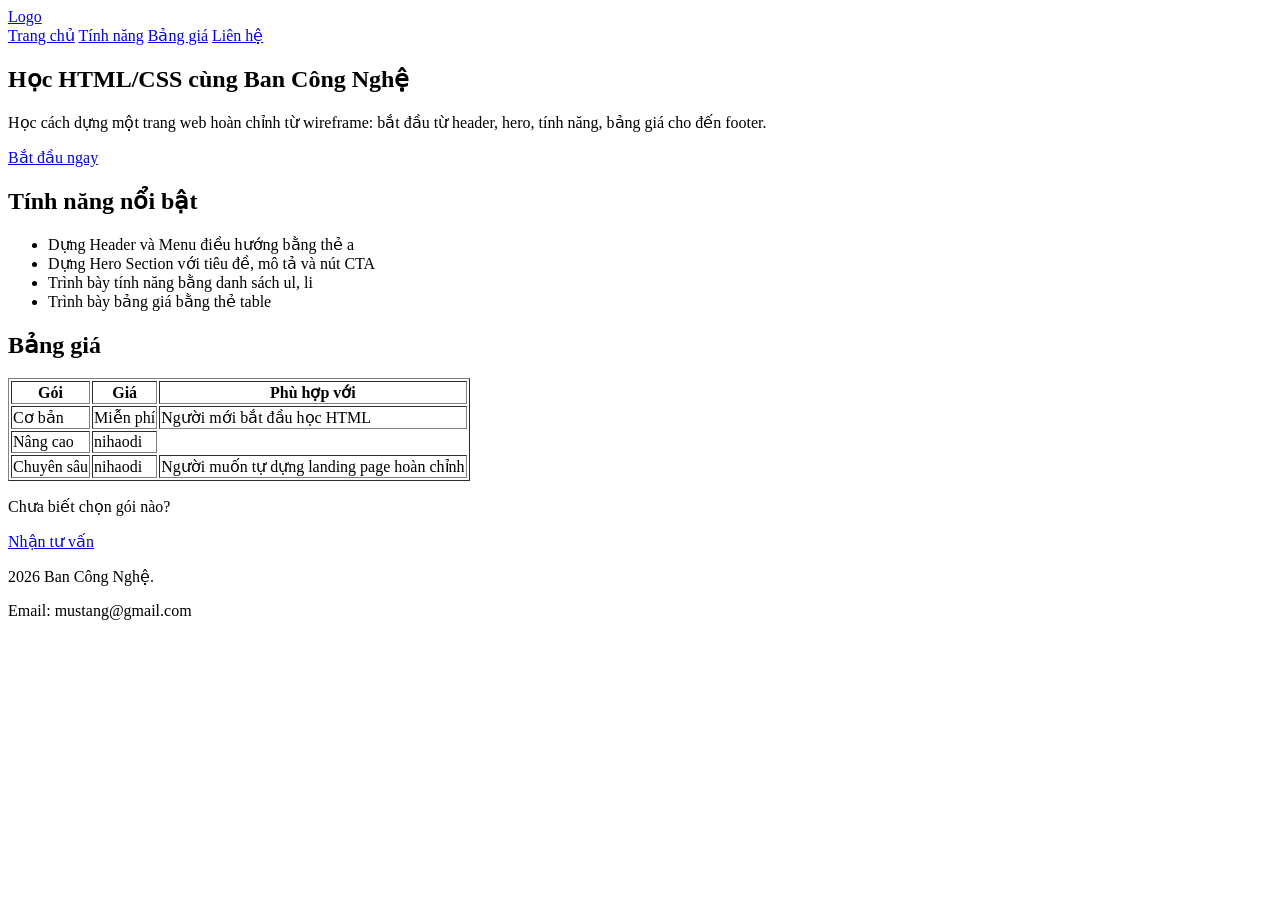
<file: buoi 1/On site/index.html>
<!DOCTYPE html>
<html lang="vi">

<head>
    <meta charset="UTF-8">
    <meta name="viewport" content="width=device-width, initial-scale=1.0">
    <title>nihaodi</title>
</head>

<body>
    <header>
        <a href="#">Logo</a>
        <nav>
            <a href="#">Trang chủ</a>
            <a href="#tinh-nang">Tính năng</a>
            <a href="#bang-gia">Bảng giá</a>
            <a href="#lien-he">Liên hệ</a>
        </nav>
    </header>

    <main>
        <section>
            <h1>Học HTML/CSS cùng Ban Công Nghệ</h1>
            <p>Học cách dựng một trang web hoàn chỉnh từ wireframe: bắt đầu từ header, hero, tính năng, bảng giá cho đến
                footer.</p>
            <a href="#bang-gia">Bắt đầu ngay</a>
        </section>
        <section id="tinh-nang">
            <h2>Tính năng nổi bật</h2>
            <ul>
                <li>Dựng Header và Menu điều hướng bằng thẻ a</li>
                <li>Dựng Hero Section với tiêu đề, mô tả và nút CTA</li>
                <li>Trình bày tính năng bằng danh sách ul, li</li>
                <li>Trình bày bảng giá bằng thẻ table</li>
            </ul>
        </section>
        <section id="bang-gia">
            <h2>Bảng giá</h2>
            <table border="1">
                <thead>
                    <tr>
                        <th>Gói</th>
                        <th>Giá</th>
                        <th>Phù hợp với</th>
                    </tr>
                </thead>
                <tbody>
                    <tr>
                        <td>Cơ bản</td>
                        <td>Miễn phí</td>
                        <td>Người mới bắt đầu học HTML</td>
                    </tr>
                    <tr>
                        <td>Nâng cao</td>
                        <td>nihaodi</td>
                    <tr>
                        <td>Chuyên sâu</td>
                        <td>nihaodi</td>
                        <td>Người muốn tự dựng landing page hoàn chỉnh</td>
                    </tr>
                </tbody>
            </table>
            <p>Chưa biết chọn gói nào?</p>
            <a href="#lien-he">Nhận tư vấn</a>
        </section>
    </main>
    <footer id="lien-he">
        <p> 2026 Ban Công Nghệ.</p>
        <p>Email: mustang@gmail.com</p>
    </footer>

</body>

</html>
</file>
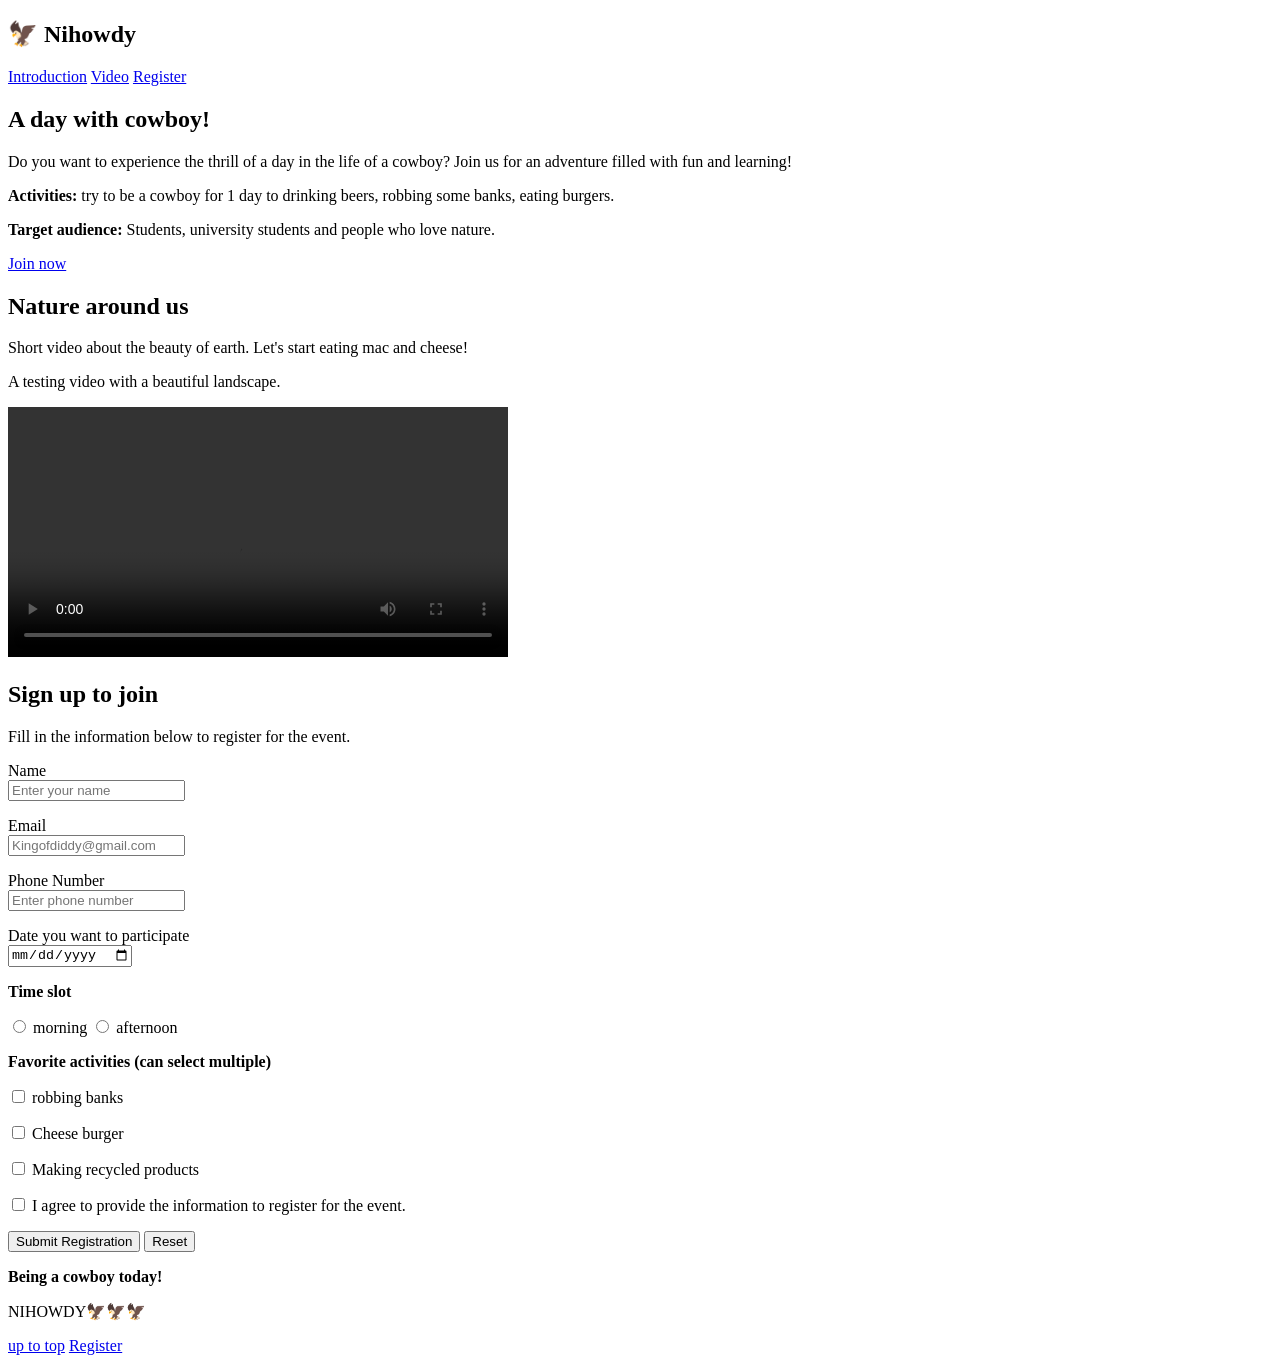
<file: buoi 2/Homework/index.html>
<!DOCTYPE html>
<html lang="vi">

<head>
    <meta charset="UTF-8">
    <meta name="viewport" content="width=device-width, initial-scale=1.0">
    <title>Being a cowboy today!</title>
</head>

<body>
    <header>
        <h2>🦅 Nihowdy</h2>
        <nav>
            <a href="#">Introduction</a>
            <a href="#">Video</a>
            <a href="#">Register</a>
        </nav>
    </header>

    <main>
        <section>
            <h1>A day with cowboy!</h1>

            <p>Do you want to experience the thrill of a day in the life of a cowboy? Join us for an adventure filled with fun and learning!</p>

            <p><strong>Activities:</strong> try to be a cowboy for 1 day to drinking beers, robbing some banks, eating burgers.</p>

            <p><strong>Target audience:</strong> Students, university students and people who love nature.</p>

            <a href="#">Join now</a>
        </section>

        <section>
            <h2>Nature around us</h2>

            <p>Short video about the beauty of earth. Let's start eating mac and cheese!</p>

            <p>A testing video with a beautiful landscape.</p>

            <video controls width="500">
                <source src="testing.mp4" type="video/mp4">
            </video>
        </section>

        <section>
            <h2>Sign up to join</h2>

            <p>Fill in the information below to register for the event.</p>

            <form>

                <p>
                    <label>Name</label><br>
                    <input type="text" name="name" placeholder="Enter your name" required>
                </p>

                <p>
                    <label>Email</label><br>
                    <input type="email" name="email" placeholder="Kingofdiddy@gmail.com" required>
                </p>

                <p>
                    <label>Phone Number</label><br>
                    <input type="tel" name="phone" placeholder="Enter phone number" pattern="[0-9]{10}" required>
                </p>

                <p>
                    <label>Date you want to participate</label><br>
                    <input type="date" name="date" required>
                </p>

                <p><strong>Time slot</strong></p>

                <p>
                    <label>
                        <input type="radio" name="timeslot" value="day" required>
                        morning
                    </label>

                    <label>
                        <input type="radio" name="timeslot" value="afternoon" required>
                        afternoon
                    </label>
                </p>
                <p><strong>Favorite activities (can select multiple)</strong></p>

                <p>
                    <label>
                        <input type="checkbox" name="activity" value="robbing-banks">
                        robbing banks
                    </label>
                </p>

                <p>
                    <label>
                        <input type="checkbox" name="activity" value="cheese-burger">
                        Cheese burger
                    </label>
                </p>

                <p>
                    <label>
                        <input type="checkbox" name="activity" value="recycled-products">
                        Making recycled products
                    </label>
                </p>

                <p>
                    <label>
                        <input type="checkbox" name="agree" required>
                        I agree to provide the information to register for the event.
                    </label>
                </p>

                <button type="submit">Submit Registration</button>
                <button type="reset">Reset</button>

            </form>
        </section>
    </main>

    <footer>
        <p><strong>Being a cowboy today!</strong></p>

        <p>NIHOWDY🦅🦅🦅</p>

        <nav>
            <a href="#">up to top</a>
            <a href="#">Register</a>
        </nav>
    </footer>
</body>

</html>
</file>
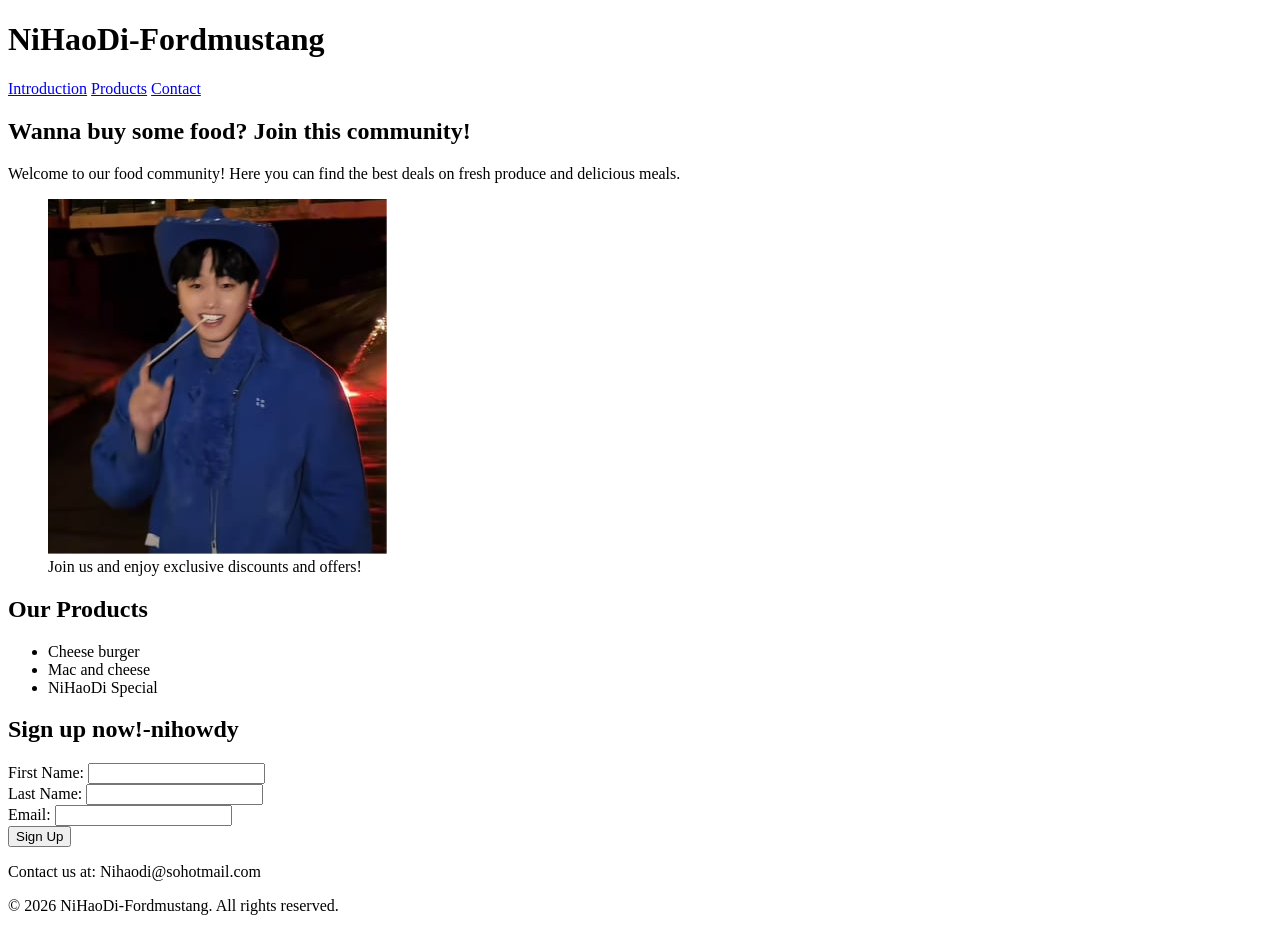
<file: buoi 2/onsite/index.html>
<!DOCTYPE html>
<html lang="en">

<head>
    <meta charset="UTF-8">
    <meta name="viewport" content="width=device-width, initial-scale=1.0">
    <title>NiHaoDi-Fordmustang</title>
</head>

<body>
    <header>
        <h1>NiHaoDi-Fordmustang</h1>

        <nav>
            <a href="#introduce">Introduction</a>
            <a href="#products">Products</a>
            <a href="#contact">Contact</a>
        </nav>
    </header>
    <main>
        <section id="introduce">
            <h2>Wanna buy some food? Join this community!</h2>
            <p>Welcome to our food community! Here you can find the best deals on fresh produce and delicious meals.</p>
            <figure>
                <img src="nihaodi.jpg" alt="Delicious Food">
                <figcaption>Join us and enjoy exclusive discounts and offers!</figcaption>
            </figure>
        </section>
        <section id="products">
            <h2>Our Products</h2>
            <ul>
                <li>Cheese burger</li>
                <li>Mac and cheese</li>
                <li>NiHaoDi Special</li>
            </ul>
        </section>
        <section id="contact">
            <h2>Sign up now!-nihowdy</h2>
            <form method="post">
                <div>
                    <label for="First-Name">First Name:</label>
                    <input type="text" id="First-Name" name="First-Name" required>
                </div>
                <div>
                    <label for="Last-Name">Last Name:</label>
                    <input type="text" id="Last-Name" name="Last-Name" required>
                </div>
                <div>
                    <label for="Email">Email:</label>
                    <input type="email" id="Email" name="Email" required>
                </div>
                <button type="submit">Sign Up</button>
            </form>
        </section>
    </main>
    <footer id="Contact">
        <p>Contact us at: Nihaodi@sohotmail.com</p>
        <p>&copy; 2026 NiHaoDi-Fordmustang. All rights reserved.</p>
    </footer>
</body>

</html>
</file>
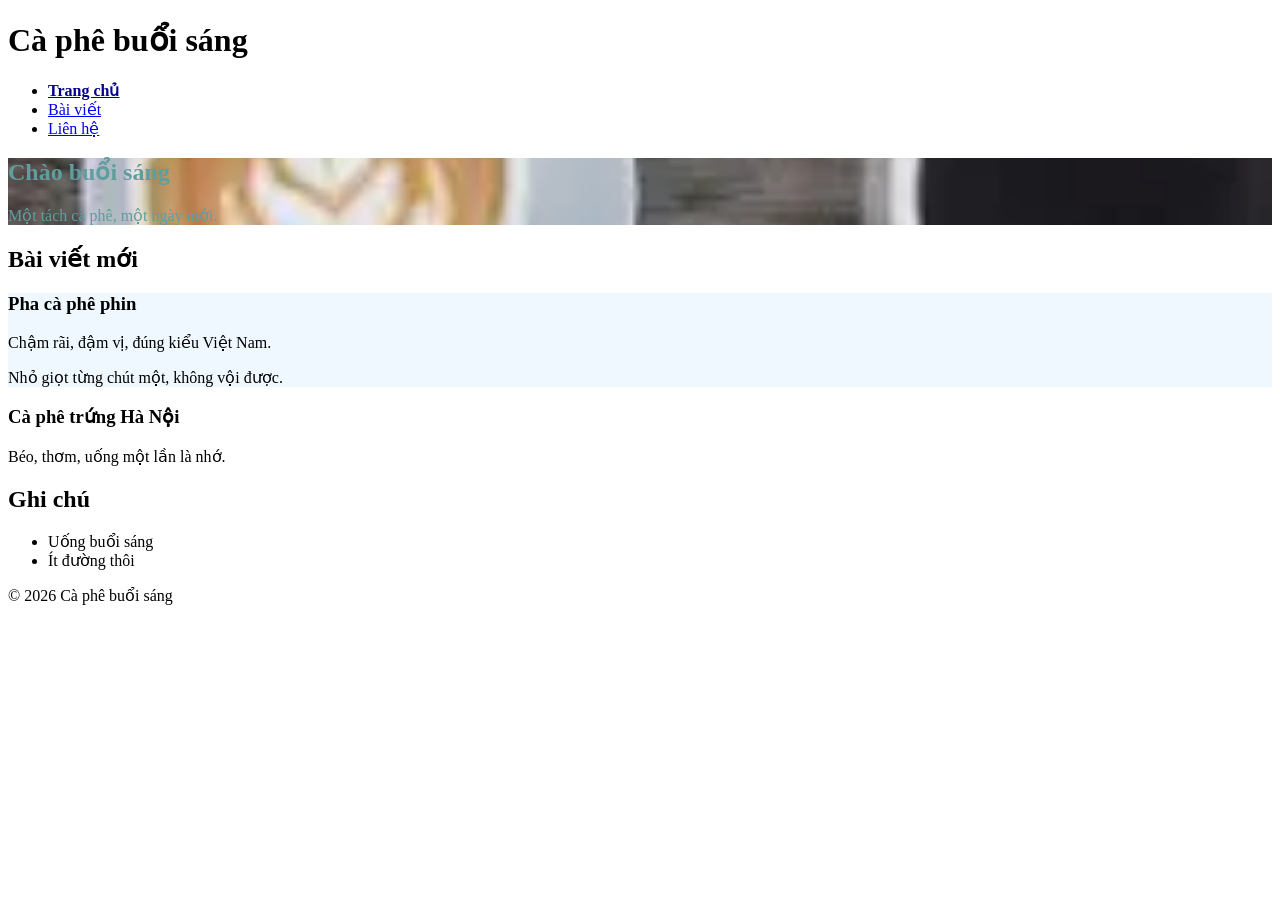
<file: buoi 3/Homework/index.html>
<!DOCTYPE html>
<html lang="vi">
<head>
  <meta charset="UTF-8">
  <meta name="viewport" content="width=device-width, initial-scale=1.0">
  <title>Cà phê buổi sáng</title>
  <link rel="stylesheet" href="styles.css">
</head>
<body>
  <header>
    <h1>Cà phê buổi sáng</h1>
    <nav>
      <ul>
        <li><a class="active" href="#">Trang chủ</a></li>
        <li><a href="#">Bài viết</a></li>
        <li><a href="#">Liên hệ</a></li>
      </ul>
    </nav>
  </header>

  <main>
    <section class="hero">
      <h2>Chào buổi sáng</h2>
      <p>Một tách cà phê, một ngày mới.</p>
    </section>

    <section class="posts">
      <h2>Bài viết mới</h2>
      <article>
        <h3>Pha cà phê phin</h3>
        <p>Chậm rãi, đậm vị, đúng kiểu Việt Nam.</p>
        <p>Nhỏ giọt từng chút một, không vội được.</p>
      </article>
      <article>
        <h3>Cà phê trứng Hà Nội</h3>
        <p>Béo, thơm, uống một lần là nhớ.</p>
      </article>
    </section>

    <aside>
      <h2>Ghi chú</h2>
      <ul>
        <li>Uống buổi sáng</li>
        <li>Ít đường thôi</li>
      </ul>
    </aside>
  </main>

  <footer>
    <p>© 2026 Cà phê buổi sáng</p>
  </footer>
</body>
</html>

<!-- 
    Yêu cầu BTVN:
    - Hero section có ảnh nền phủ kín toàn bộ khối, dùng background-size: cover, ảnh căn giữa, chữ màu trắng.
    - Bài viết đầu tiên trong .posts có nền hồng nhạt.
    - Đoạn văn ngay sau tiêu đề h3 trong mỗi article có nền vàng rất nhạt (#fffbeb);
    - Link trong nav,chỉ có class active chữ to hơn các link khác

    Hình thức nộp:
    - Nộp lại link repo (Repo phải đủ 2 file btvn.html và style.css) 
      trong file .docx hoặc .txt với đầy đủ họ tên (VD: Nguyen_Van_A.docx).
    - Google Drive tạo tên thư mục với họ và tên đầy đủ (VD: Nguyen_Van_A), và nộp file bài tập vào đó.
    - Hạn nộp là 20h00 12/11/2026.
-->
</file>
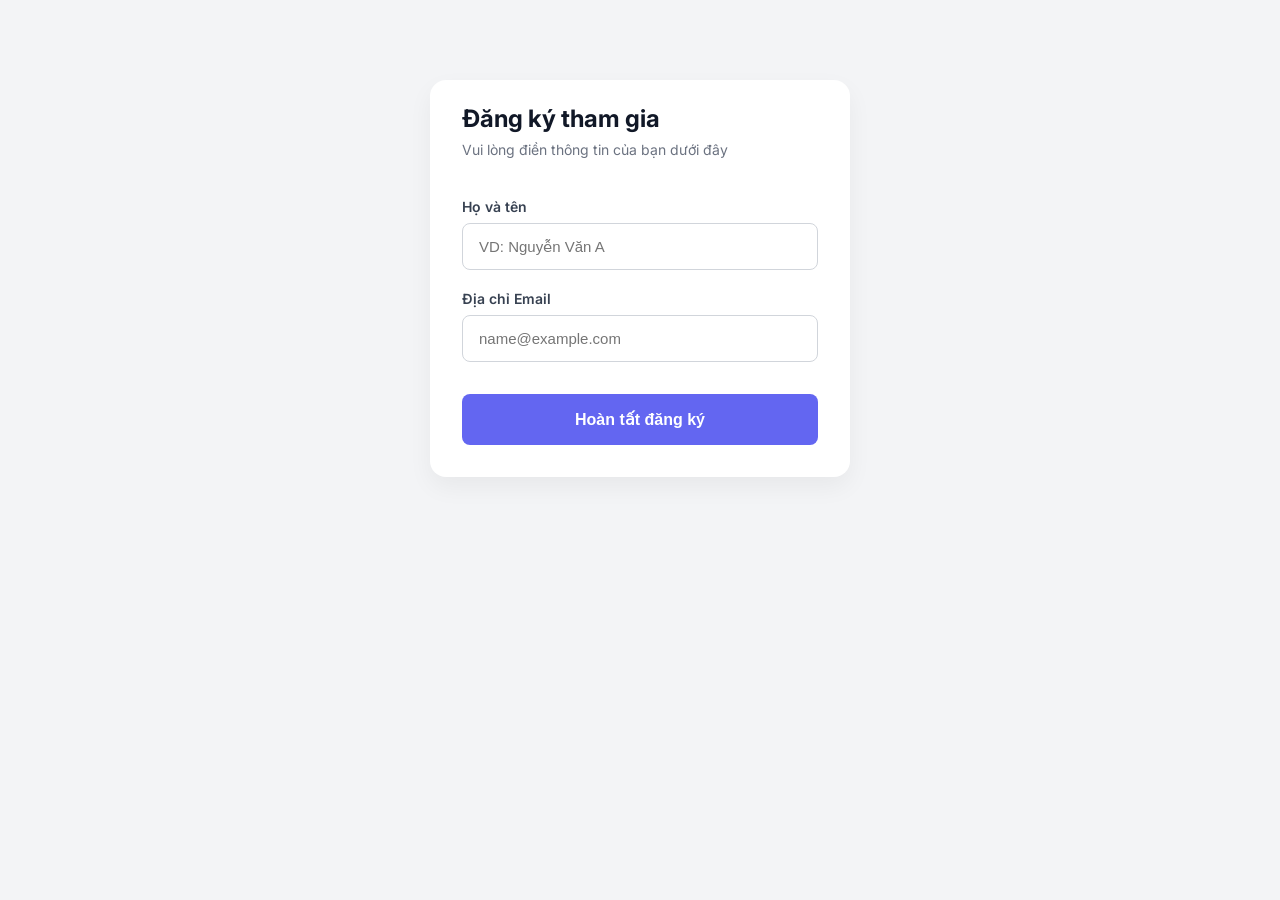
<file: Buoi 4/Homework/index.html>
<!DOCTYPE html>
<html lang="vi">
<head>
  <meta charset="UTF-8">
  <meta name="viewport" content="width=device-width, initial-scale=1.0">
  <title>Bài tập Box Model</title>
  <link rel="stylesheet" href="style.css">
  <link href="https://fonts.googleapis.com/css2?family=Inter:wght@400;500;600;700&display=swap" rel="stylesheet">
</head>
<body>

  <main class="profile-card">
    <header class="card-header">
      <h2>Đăng ký tham gia</h2>
      <p>Vui lòng điền thông tin của bạn dưới đây</p>
    </header>
    
    <form class="card-body" action="#" method="POST">
      <div class="form-group">
        <label for="fullname">Họ và tên</label>
        <input type="text" id="fullname" name="fullname" class="input-field" placeholder="VD: Nguyễn Văn A" required>
      </div>
      
      <div class="form-group">
        <label for="email">Địa chỉ Email</label>
        <input type="email" id="email" name="email" class="input-field" placeholder="name@example.com" required>
      </div>

      <button type="submit" class="btn-submit">Hoàn tất đăng ký</button>
    </form>
  </main>

</body>
</html>
</file>
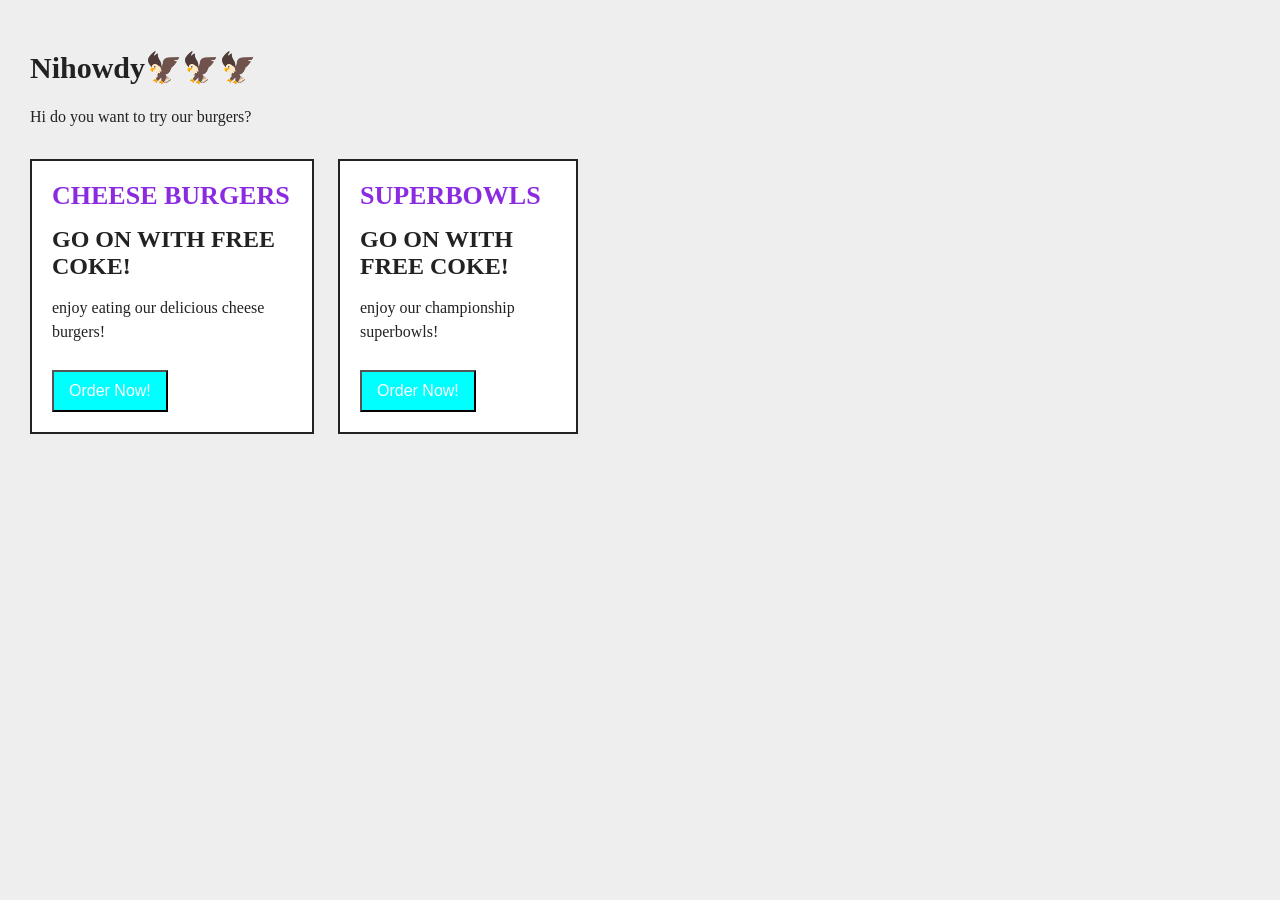
<file: Buoi 4/Onsite/index.html>
<!DOCTYPE html>
<html lang="vi">
<head>
    <meta charset="UTF-8">
    <meta name="viewport" content="width=device-width, initial-scale=1.0">
    <title>Thực hành Box Model</title>
    <link rel="stylesheet" href="style.css">
</head>
<body>
    <h1>Nihowdy🦅🦅🦅</h1>
    <p>Hi do you want to try our burgers?</p>

    <div class="cards">
        <div class="card content">
            <span> CHEESE BURGERS</span>
            <h2>GO ON WITH FREE COKE!</h2>
            <p>enjoy eating our delicious cheese burgers!</p>
            <button>Order Now!</button>
        </div>

        <div class="card border">
            <span>SUPERBOWLS</span>
            <h2>GO ON WITH FREE COKE!</h2>
            <p>enjoy our championship superbowls!</p>
            <button>Order Now!</button>
        </div>
    </div>
</body>
</html>
</file>
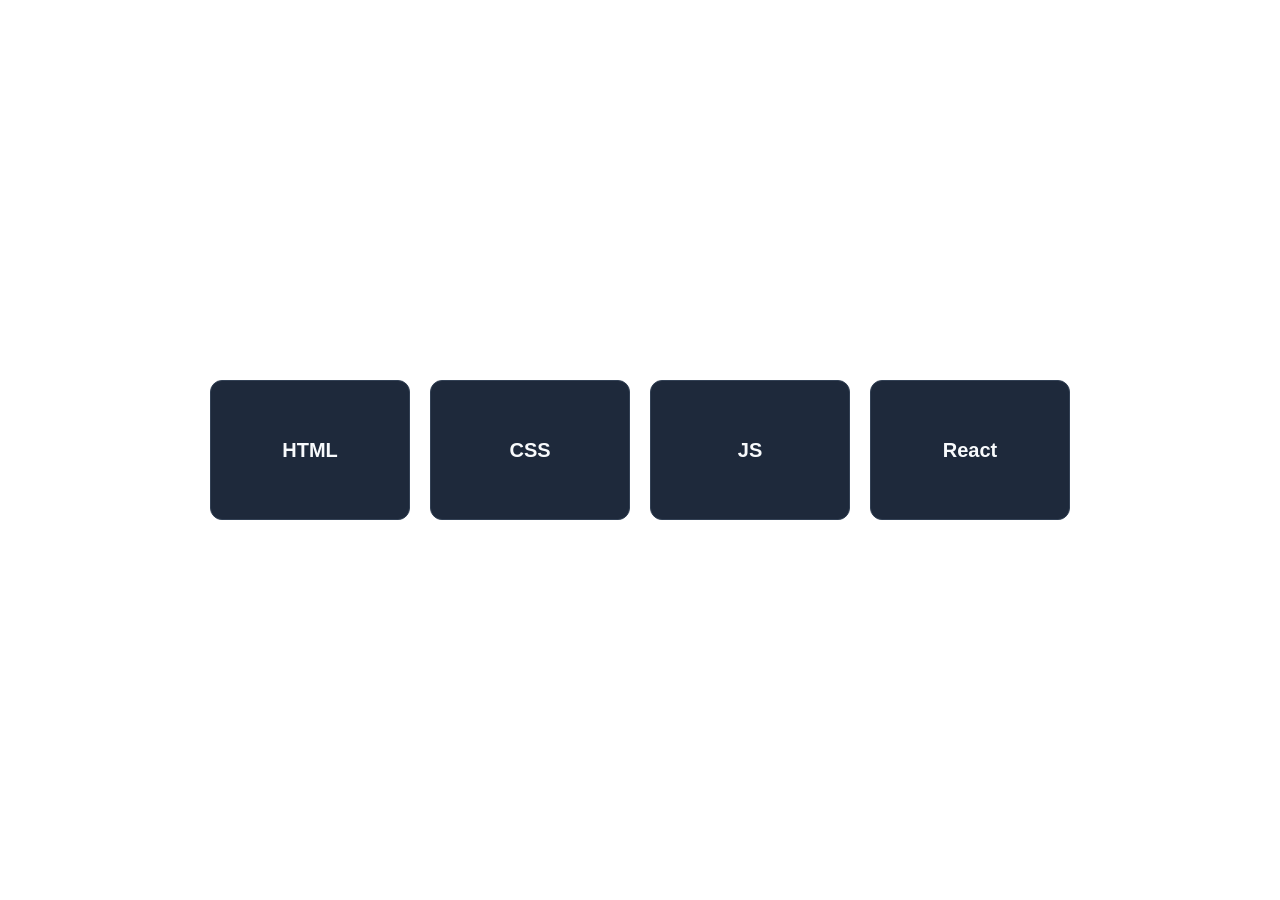
<file: buoi 6/Homework/index.html>
<!DOCTYPE html>
<html lang="vi">
<head>
  <meta charset="UTF-8">
  <meta name="viewport" content="width=device-width, initial-scale=1.0">
  <title>Bài tập Flexbox</title>
  <link rel="stylesheet" href="style.css">
</head>
<body>
  <div class="layout">
    <div class="card">HTML</div>
    <div class="card">CSS</div>
    <div class="card">JS</div>
    <div class="card">React</div>
  </div>
</body>
</html>
</file>
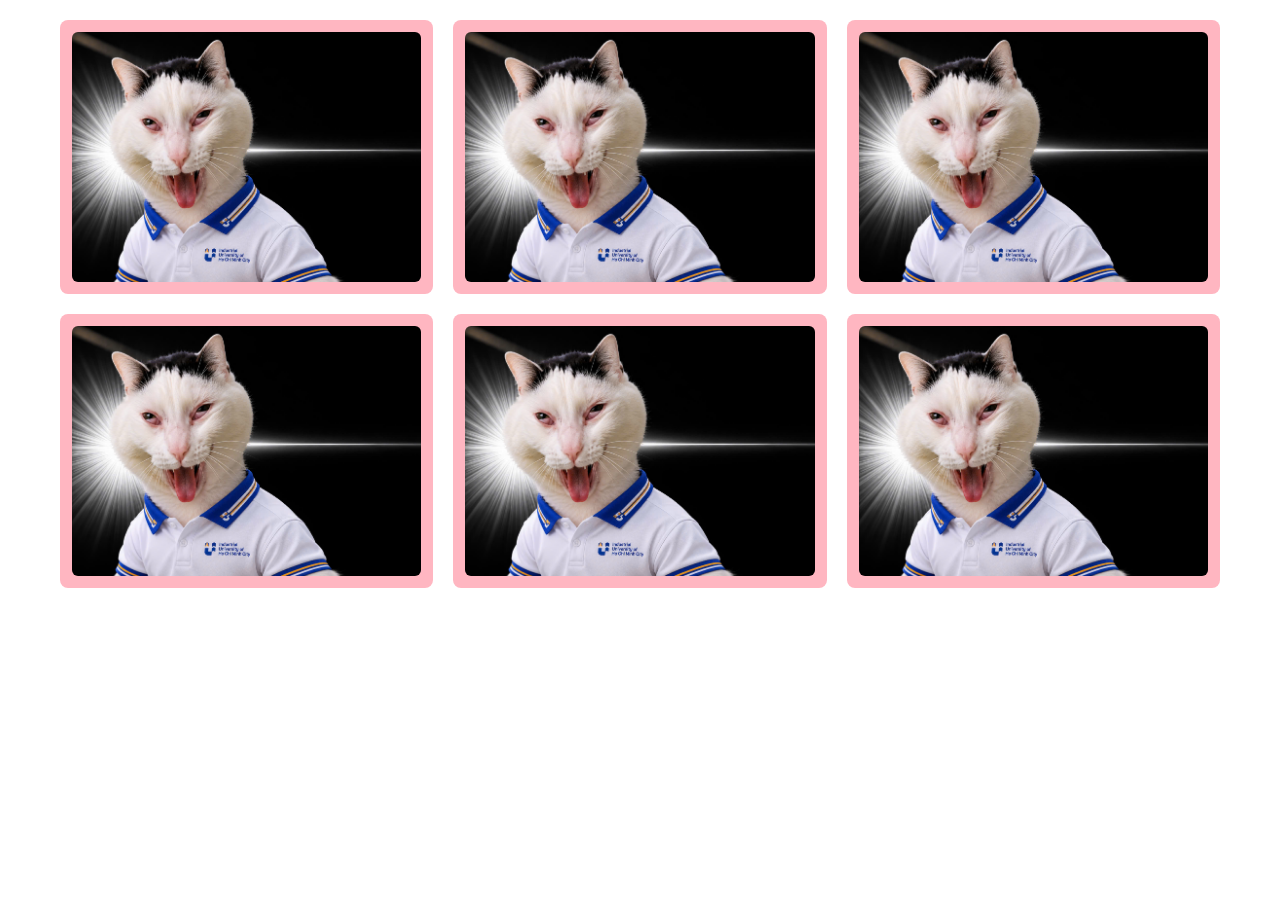
<file: buoi 7/Homework/index.html>
<!DOCTYPE html>
<html lang="en">
<head>
  <meta charset="UTF-8">
  <meta name="viewport" content="width=device-width, initial-scale=1.0">
  <title>Gallery 6 Card</title>
  <link rel="stylesheet" href="style.css">
</head>
<body>
  <div class="container">
    <div class="card">
      <img src="iuh-cat.jpg" alt="Card 01">
    </div>
    <div class="card">
      <img src="iuh-cat.jpg" alt="Card 02">
    </div>
    <div class="card">
      <img src="iuh-cat.jpg" alt="Card 03">
    </div>
    <div class="card">
      <img src="iuh-cat.jpg" alt="Card 04">
    </div>
    <div class="card">
      <img src="iuh-cat.jpg" alt="Card 05">
    </div>
    <div class="card">
      <img src="iuh-cat.jpg" alt="Card 06">
    </div>
  </div>
</body>
</html>
</file>
<file: buoi 3/Homework/styles.css>
.hero {
    background-size: cover;
    background-position: center;
    color: cadetblue;
    background-repeat: no-repeat;
    width: 100%;
    height: 100%;
    background-image: url([data-uri]);
}

.posts h2 + article {
    background-color: aliceblue;
    
}

.article h3 + p{
    background-color: aqua;
}
.nav a {
    color: cadetblue; 
    font-size: 24px;
}

.active {
    color: darkblue;
    font-weight: bold;
}
</file>
<file: Buoi 4/Homework/style.css>
*{
  box-sizing: border-box;
  margin: 0;
  padding: 0;
}
body {
  font-family: 'Inter', sans-serif;
  background-color: #f3f4f6;
  margin: 0;
  color: #1f2937;
}

.profile-card {
  background-color: #ffffff;
  width: 420px;
  margin: 80px auto; 
  border-radius: 16px;
  box-shadow: 0 10px 25px rgba(0, 0, 0, 0.05);
}

.card-header {
  padding: 24px 32px 16px;
}

.card-header h2 {
  margin: 0 0 8px 0;
  font-size: 24px;
  font-weight: 700;
  color: #111827;
}

.card-header p {
  margin: 0;
  font-size: 14px;
  color: #6b7280;
}

.card-body {
  padding: 24px 32px 32px;
}

.form-group {
  margin-bottom: 20px;
}

label {
  display: block;
  font-size: 14px;
  font-weight: 600;
  margin-bottom: 8px;
  color: #374151;
}

.input-field {
  width: 100%;
  padding: 14px 16px;
  border: 1px solid #d1d5db;
  border-radius: 8px;
  font-size: 15px;
  outline: none;
}

.btn-submit {
  width: 100%;
  padding: 16px 24px;
  background-color: #6366f1;
  color: #ffffff;
  border: none;
  border-radius: 8px;
  font-size: 16px;
  font-weight: 600;
  margin-top: 12px;
}
</file>
<file: Buoi 4/Onsite/style.css>
body {
    margin: 0;
    padding: 30px;
    background-color: #eeeeee;
    color: #222222;
    font-family: 'Times New Roman';
}
h1 {
    font-size: 30px;
}
.cards {
    margin-top: 30px;
}
.card {
    display: inline-block;
    vertical-align: top;
    width: 240px;
    margin-right: 20px;
    margin-bottom: 20px;
    padding: 20px;
    border: 2px solid #222222;
    background-color: white;
}
.content {
    box-sizing: content-box;
}
.border {
    box-sizing: border-box;
}
span {
    color: blueviolet;
    font-size: 26px;
    font-weight: bold;
}
h2 {
    margin-top: 15px;
    margin-bottom: 10px;
    font-size: 24px;
}
p {
    font-size: 16px;
    line-height: 1.5;
}
button {
    margin-top: 10px;
    padding: 10px 15px;
    background-color: aqua;
    color: white;
    font-size: 16px;
}
</file>
<file: buoi 6/Homework/style.css>
* {
  box-sizing: border-box;
  margin: 0;
  padding: 0;
}

body {
  font-family: sans-serif;
  background-color: white;
  display: flex;
  justify-content: center;
  align-items: center;
  min-height: 100vh;
}

.layout {
  width: 100%;
  max-width: 900px;
  padding: 20px;
  display: flex;
  flex-direction: row;
  flex-wrap: wrap;
  justify-content: center;
  gap: 20px;
}

.card {
  background-color: #1e293b;
  color: #f8fafc;
  border: 1px solid #334155;
  border-radius: 12px;
  height: 140px;
  font-size: 1.25rem;
  font-weight: bold;
  display: flex;
  justify-content: center;
  align-items: center;
  flex: 1 1 180px;
}
</file>
<file: buoi 7/Homework/style.css>
* {
  box-sizing: border-box;
  margin: 0;
  padding: 0;
}

.container {
  display: grid;
  grid-template-columns: repeat(3, 1fr);
  gap: 20px;
  max-width: 1200px;
  margin: 0 auto;
  padding: 20px;
}

.card {
  background-color: lightpink;
  border-radius: 8px;
  padding: 12px;
  overflow: hidden;
}

.card img {
  width: 100%;
  height: 250px;
  object-fit: cover;
  display: block;
  border-radius: 6px;
}

@media (max-width: 768px) {
  .container {
    grid-template-columns: 1fr;
  }
}
</file>
